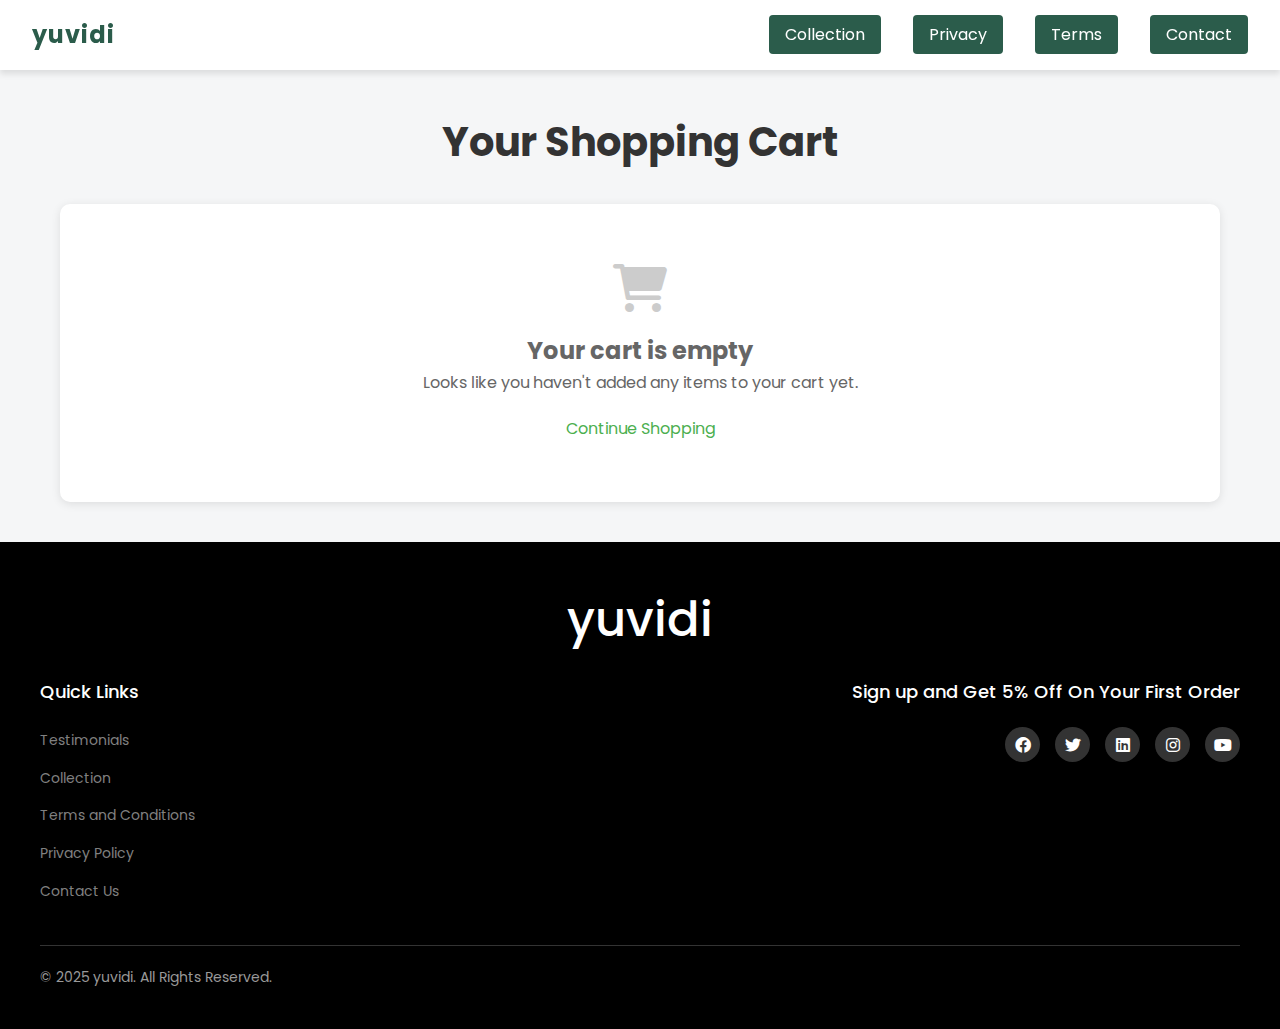
<file: cart.html>
<!DOCTYPE html>
<html lang="en">

<head>
    <meta charset="UTF-8">
    <meta name="viewport" content="width=device-width, initial-scale=1.0">
    <title>Shopping Cart - yuvidi</title>
    <link rel="preconnect" href="https://fonts.googleapis.com">
    <link rel="preconnect" href="https://fonts.gstatic.com" crossorigin>
    <link href="https://fonts.googleapis.com/css2?family=Poppins:wght@300;400;500;600;700&display=swap"
        rel="stylesheet">
    <link rel="stylesheet" href="https://cdnjs.cloudflare.com/ajax/libs/font-awesome/6.0.0/css/all.min.css">
    <link rel="stylesheet" href="styles.css">
    <style>
        .cart-section {
            padding: 40px 20px;
            max-width: 1200px;
            margin: 0 auto;
        }

        .cart-title {
            margin-bottom: 30px;
            text-align: center;
            font-size: 2.5em;
            color: #333;
        }

        .cart-items {
            background: white;
            border-radius: 10px;
            padding: 20px;
            box-shadow: 0 2px 10px rgba(0, 0, 0, 0.1);
        }

        .cart-item {
            display: flex;
            align-items: center;
            padding: 10px;
            /* Reduced padding */
            border-bottom: 1px solid #eee;
            flex-wrap: wrap;
            /* Allow wrapping on smaller screens */
        }

        .cart-item img {
            width: 100px;
            height: 100px;
            object-fit: cover;
            border-radius: 8px;
        }

        .item-details {
            flex: 1;
            padding: 0 20px;
        }

        .item-name {
            font-size: 1.2em;
            color: #333;
            margin-bottom: 5px;
        }

        .item-price {
            color: #4CAF50;
            font-weight: 600;
            font-size: 1.1em;
        }

        .quantity-controls {
            display: flex;
            align-items: center;
            gap: 5px;
            /* Reduced gap */
        }

        .quantity-btn {
            background: #f5f5f5;
            border: none;
            width: 25px;
            /* Reduced width */
            height: 25px;
            /* Reduced height */
            border-radius: 5px;
            cursor: pointer;
            font-size: 0.9em;
            /* Reduced font size */
        }

        .quantity-btn:hover {
            background: #e0e0e0;
        }

        .quantity {
            font-size: 1em;
            /* Adjusted font size */
            min-width: 30px;
            /* Reduced min-width */
            text-align: center;
        }

        .remove-item {
            color: #ff4444;
            cursor: pointer;
            padding: 5px 10px;
            border: none;
            background: none;
            font-size: 1.1em;
        }

        .cart-summary {
            margin-top: 30px;
            background: white;
            border-radius: 10px;
            padding: 20px;
            box-shadow: 0 2px 10px rgba(0, 0, 0, 0.1);
        }

        .summary-row {
            display: flex;
            justify-content: space-between;
            padding: 10px 0;
            border-bottom: 1px solid #eee;
        }

        .summary-row.total {
            border-top: 2px solid #333;
            border-bottom: none;
            font-weight: 600;
            font-size: 1.2em;
            margin-top: 10px;
            padding-top: 20px;
        }

        .checkout-button {
            display: block;
            width: 100%;
            max-width: 300px;
            padding: 15px;
            background-color: #2B5C4B;
            color: white;
            border: none;
            border-radius: 5px;
            font-size: 18px;
            cursor: pointer;
            margin: 30px auto;
            transition: background-color 0.3s;
        }

        .checkout-button:hover {
            background-color: white;
            color: black;
        }

        .empty-cart {
            text-align: center;
            padding: 40px;
            color: #666;
        }

        .empty-cart i {
            font-size: 3em;
            color: #ccc;
            margin-bottom: 20px;
        }

        .continue-shopping {
            color: #4CAF50;
            text-decoration: none;
            display: inline-block;
            margin-top: 20px;
        }

        @media (max-width: 480px) {
            .cart-item {
                padding: 5px;
                /* Further reduced padding */
            }

            .quantity-controls {
                gap: 3px;
                /* Further reduced gap */
            }

            .quantity-btn {
                width: 20px;
                /* Further reduced width */
                height: 20px;
                /* Further reduced height */
                font-size: 0.8em;
                /* Further reduced font size */
            }

            .quantity {
                font-size: 0.9em;
                /* Further reduced font size */
                min-width: 25px;
                /* Further reduced min-width */
            }
        }
    </style>
</head>

<body>
    <header class="header">
        <nav class="navbar">
            <div class="logo">
                <a href="index.html">yuvidi</a>
            </div>
            <!-- Hamburger Menu Icon -->
            <div class="hamburger" onclick="toggleMenu()">
                ☰
            </div>
            <!-- Navigation Links -->
            <ul id="nav-links">
                <li><a href="/index.html#products">Collection</a></li>
                <li><a href="privacy.html">Privacy</a></li>
                <li><a href="terms.html">Terms</a></li>
                <li><a href="contact.html">Contact</a></li>
            </ul>
        </nav>
    </header>

    <main>
        <section class="cart-section">
            <h1 class="cart-title">Your Shopping Cart</h1>
            <div class="cart-items" id="cartItems">
                <!-- Cart items will be dynamically inserted here -->
            </div>

            <div class="cart-summary">
                <div class="summary-row">
                    <span>Subtotal</span>
                    <span id="subtotal">$0.00</span>
                </div>
                <div class="summary-row">
                    <span>Shipping</span>
                    <span>Free</span>
                </div>
                <div class="summary-row total">
                    <span>Total</span>
                    <span id="total">$0.00</span>
                </div>
            </div>

            <button class="checkout-button" onclick="proceedToCheckout()">Proceed to Checkout</button>
        </section>
    </main>

    <footer class="footer">
        <div class="footer-content">
            <div class="footer-section">
                <h3 style="font-size: 3rem; text-align: center;">yuvidi</h3>
            </div>
            <div class="footer-grid">
                <!-- Company Info -->


                <!-- Quick Links -->
                <div class="footer-section">
                    <h3>Quick Links</h3>
                    <ul>
                        <li><a href="index.html#testimonials">Testimonials</a></li>
                        <li><a href="index.html#products">Collection</a></li>
                        <li><a href="terms.html">Terms and Conditions</a></li>
                        <li><a href="privacy.html">Privacy Policy</a></li>
                        <li><a href="contact.html">Contact Us</a></li>
                    </ul>
                </div>


                <!-- Newsletter -->
                <div class="footer-section">
                    <h3 style="text-align: right;">Sign up and Get 5% Off On Your First Order</h3>
                    <div class="social-links" style="justify-content: right;">
                        <a href="#" aria-label="Facebook"><i class="fab fa-facebook"></i></a>
                        <a href="#" aria-label="Twitter"><i class="fab fa-twitter"></i></a>
                        <a href="#" aria-label="LinkedIn"><i class="fab fa-linkedin"></i></a>
                        <a href="#" aria-label="Instagram"><i class="fab fa-instagram"></i></a>
                        <a href="#" aria-label="YouTube"><i class="fab fa-youtube"></i></a>
                    </div>
                </div>
            </div>

            <!-- Bottom Footer -->
            <div class="footer-bottom">
                <div class="footer-bottom-content">
                    <p>&copy; 2025 yuvidi. All Rights Reserved.</p>
                </div>
            </div>
        </div>
    </footer>

    <script>
        // Function to fetch product details from products.json
        async function fetchProductDetails(productId) {
            try {
                const response = await fetch('products.json');
                const data = await response.json();
                return data.products[productId];
            } catch (error) {
                console.error('Error fetching product details:', error);
                return null;
            }
        }

        // Function to display the selected product in the cart
        async function displayCartItem() {
            const urlParams = new URLSearchParams(window.location.search);
            const productId = urlParams.get('id');
            const quantity = urlParams.get('quantity') || 1; // Default quantity is 1

            if (!productId) {
                document.getElementById('cartItems').innerHTML = `
                    <div class="empty-cart">
                        <i class="fas fa-shopping-cart"></i>
                        <h2>Your cart is empty</h2>
                        <p>Looks like you haven't added any items to your cart yet.</p>
                        <a href="/index.html#products" class="continue-shopping">Continue Shopping</a>
                    </div>
                `;
                document.querySelector('.cart-summary').style.display = 'none';
                document.querySelector('.checkout-button').style.display = 'none';
                return;
            }

            const product = await fetchProductDetails(productId);
            if (!product) {
                alert('Product not found!');
                return;
            }

            const cartItems = document.getElementById('cartItems');
            cartItems.innerHTML = `
                <div class="cart-item">
                    <img src="${product.mainImage}" alt="${product.name}">
                    <div class="item-details">
                        <h3 class="item-name">${product.name}</h3>
                        <p class="item-price">$${product.currentPrice}</p>
                    </div>
                    <div class="quantity-controls">
                        <button class="quantity-btn" onclick="updateQuantity(this, -1)">-</button>
                        <span class="quantity">${quantity}</span>
                        <button class="quantity-btn" onclick="updateQuantity(this, 1)">+</button>
                    </div>
                    <button class="remove-item" onclick="removeItem(this)">
                        <i class="fas fa-trash"></i>
                    </button>
                </div>
            `;

            updateTotal(product.currentPrice * quantity);
        }

        // Function to update the total price
        function updateTotal(price) {
            const subtotal = parseFloat(price);
            const total = subtotal; // Add shipping or taxes if needed
            document.getElementById('subtotal').textContent = `$${subtotal.toFixed(2)}`;
            document.getElementById('total').textContent = `$${total.toFixed(2)}`;
        }

        // Function to update quantity
        function updateQuantity(button, change) {
            const quantitySpan = button.parentElement.querySelector('.quantity');
            let quantity = parseInt(quantitySpan.textContent) + change;
            if (quantity < 1) quantity = 1;
            quantitySpan.textContent = quantity;

            const price = parseFloat(button.closest('.cart-item').querySelector('.item-price').textContent.replace('$', ''));
            updateTotal(quantity * price);

            // Update URL with new quantity
            const urlParams = new URLSearchParams(window.location.search);
            urlParams.set('quantity', quantity);
            window.history.replaceState({}, '', `?${urlParams.toString()}`);
        }

        // Function to remove an item
        function removeItem(button) {
            button.closest('.cart-item').remove();
            updateTotal(0);
            checkEmptyCart();
        }

        // Function to check if the cart is empty
        function checkEmptyCart() {
            const cartItems = document.querySelectorAll('.cart-item');
            if (cartItems.length === 0) {
                document.getElementById('cartItems').innerHTML = `
                    <div class="empty-cart">
                        <i class="fas fa-shopping-cart"></i>
                        <h2>Your cart is empty</h2>
                        <p>Looks like you haven't added any items to your cart yet.</p>
                        <a href="index.html" class="continue-shopping">Continue Shopping</a>
                    </div>
                `;
                document.querySelector('.cart-summary').style.display = 'none';
                document.querySelector('.checkout-button').style.display = 'none';
            }
        }

        // Function to proceed to checkout
        function proceedToCheckout() {
            window.location.href = "thankyou.html";
        }

        // Display the cart item when the page loads
        window.addEventListener('DOMContentLoaded', displayCartItem);

        function toggleMenu() {
            const navLinks = document.getElementById('nav-links');
            navLinks.classList.toggle('active');
        }
    </script>
</body>

</html>
</file>
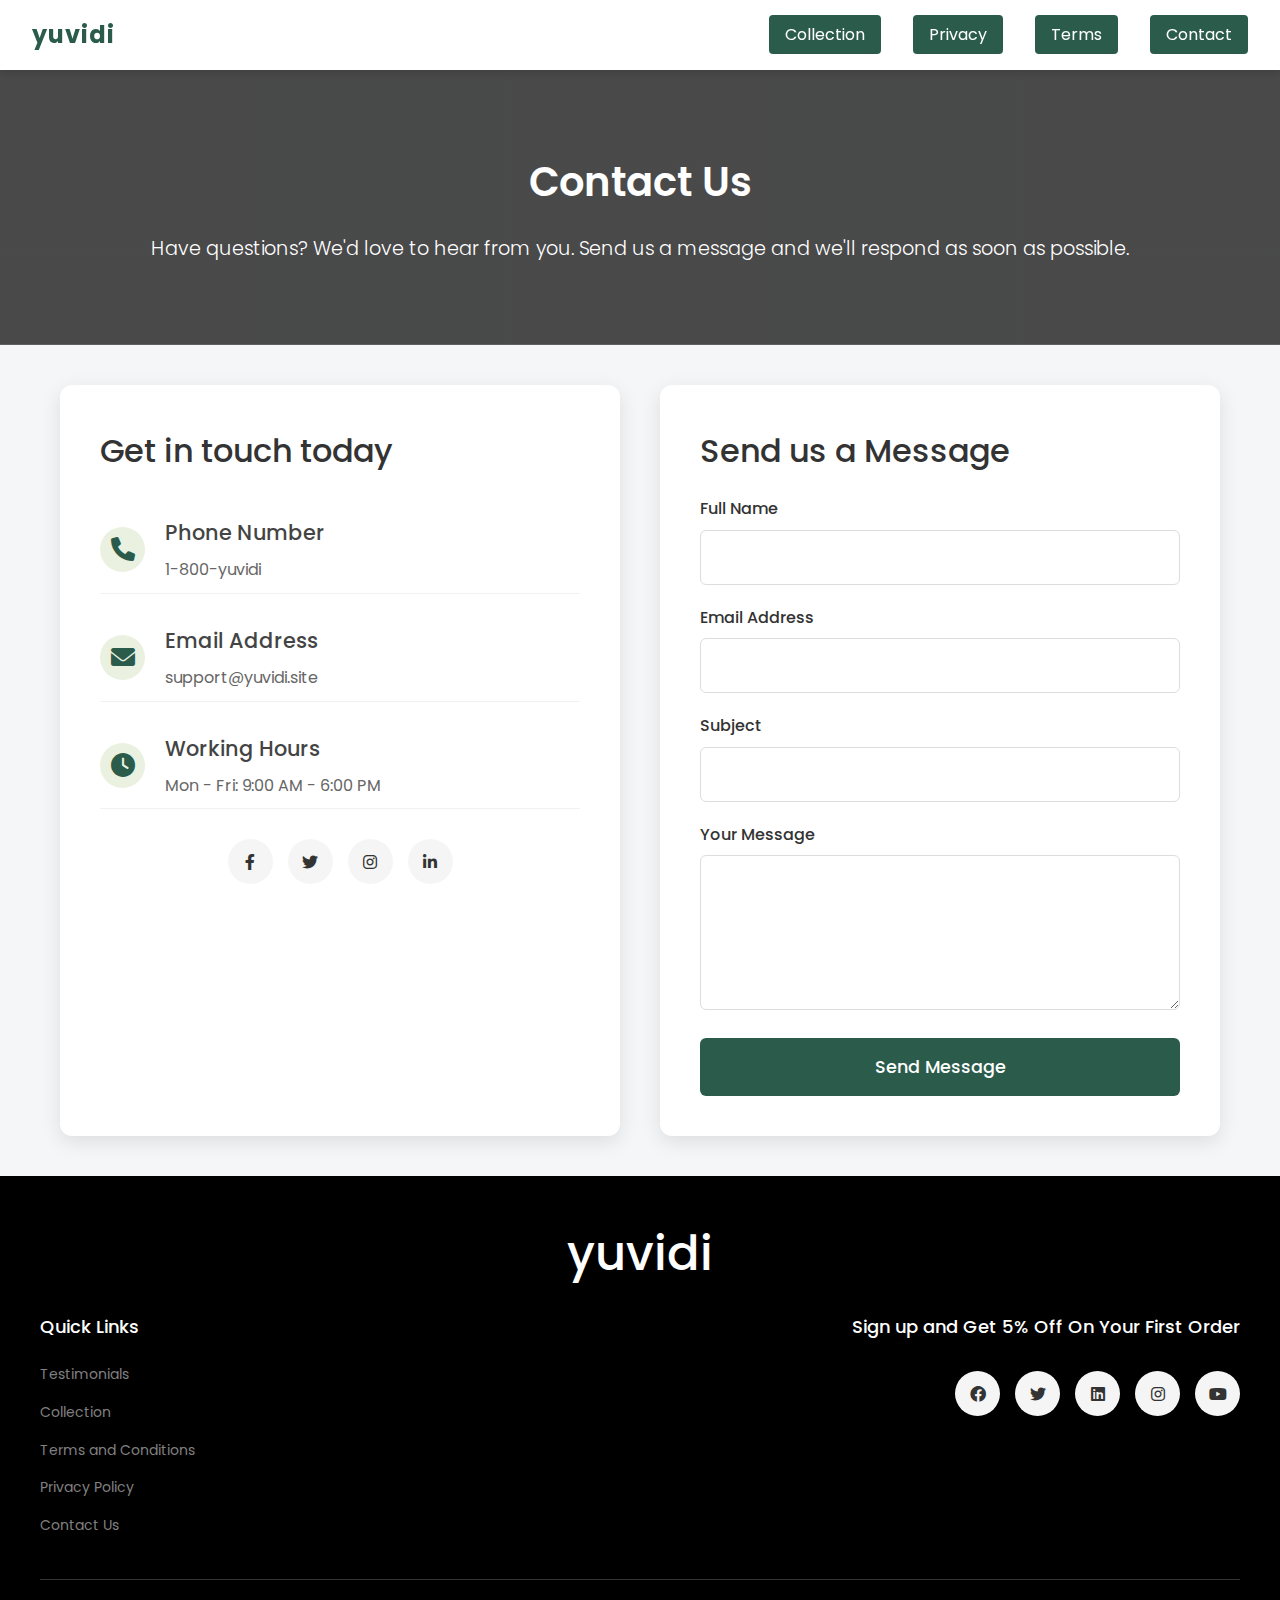
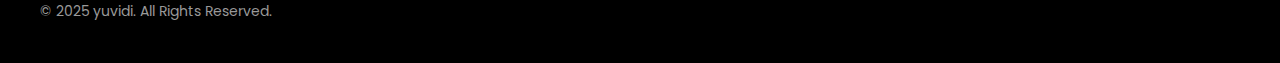
<file: contact.html>
<!DOCTYPE html>
<html lang="en">

<head>
    <meta charset="UTF-8">
    <meta name="viewport" content="width=device-width, initial-scale=1.0">
    <title>Contact Us - yuvidi</title>
    <link rel="preconnect" href="https://fonts.googleapis.com">
    <link rel="preconnect" href="https://fonts.gstatic.com" crossorigin>
    <link href="https://fonts.googleapis.com/css2?family=Poppins:wght@300;400;500;600;700&display=swap"
        rel="stylesheet">
    <link rel="stylesheet" href="https://cdnjs.cloudflare.com/ajax/libs/font-awesome/6.0.0/css/all.min.css">
    <link rel="stylesheet" href="styles.css">
    <style>
        .contact-hero {
            background: linear-gradient(rgba(0, 0, 0, 0.7), rgba(0, 0, 0, 0.7)), url('https://images.unsplash.com/photo-1423666639041-f56000c27a9a?ixlib=rb-1.2.1&auto=format&fit=crop&w=1350&q=80');
            background-size: cover;
            background-position: center;
            color: white;
            text-align: center;
            padding: 80px 20px;
        }

        .contact-hero h1 {
            font-size: 2.5em;
            margin-bottom: 20px;
            font-weight: 600;
        }

        .contact-hero p {
            font-size: 1.2em;
            font-weight: 300;
        }

        /* Contact Section */
        .contact-section {
            max-width: 1200px;
            margin: 40px auto;
            padding: 0 20px;
            display: grid;
            grid-template-columns: 1fr 1fr;
            gap: 40px;
        }

        /* Contact Info Box */
        .contact-info-box {
            background: #ffffff;
            padding: 40px;
            border-radius: 12px;
            box-shadow: 0 6px 20px rgba(0, 0, 0, 0.1);
        }

        .contact-info-box h2 {
            font-size: 2em;
            margin-bottom: 30px;
            font-weight: 500;
            color: #333;
        }

        /* Contact Info Item */
        .contact-info-item {
            display: flex;
            align-items: center;
            margin-bottom: 20px;
            padding: 10px 0;
            border-bottom: 1px solid #f1f1f1;
        }

        .contact-info-item i {
            font-size: 24px;
            color: #2B5C4B;
            margin-right: 20px;
            width: 45px;
            height: 45px;
            background: #eaf1e0;
            border-radius: 50%;
            display: flex;
            align-items: center;
            justify-content: center;
        }

        .contact-info-item h3 {
            font-size: 1.3em;
            font-weight: 500;
            margin-bottom: 8px;
            color: #444;
        }

        .contact-info-item p {
            color: #666;
            font-size: 1em;
        }

        /* Contact Form */
        .contact-form {
            background: #ffffff;
            padding: 40px;
            border-radius: 12px;
            box-shadow: 0 6px 20px rgba(0, 0, 0, 0.1);
        }

        .contact-form h2 {
            font-size: 2em;
            font-weight: 500;
            margin-bottom: 20px;
            color: #333;
        }

        .form-group {
            margin-bottom: 20px;
        }

        .form-group label {
            display: block;
            margin-bottom: 8px;
            color: #333;
            font-weight: 500;
        }

        .form-group input,
        .form-group textarea {
            width: 100%;
            padding: 14px;
            border: 1px solid #ddd;
            border-radius: 6px;
            font-size: 1em;
            font-family: 'Poppins', sans-serif;
        }

        .form-group input:focus,
        .form-group textarea:focus {
            border-color: #2B5C4B;
            outline: none;
        }

        .form-group textarea {
            resize: vertical;
            min-height: 120px;
        }

        /* Submit Button */
        .submit-btn {
            background-color: #2B5C4B;
            color: white;
            padding: 16px 30px;
            border: none;
            border-radius: 6px;
            cursor: pointer;
            font-size: 1.1em;
            font-weight: 500;
            transition: background-color 0.3s;
            width: 100%;
        }

        .submit-btn:hover {
            background-color: white;
            color: black;
        }

        /* Success Message */
        .success-message {
            display: none;
            background: #2B5C4B;
            color: white;
            padding: 16px;
            border-radius: 6px;
            margin-top: 20px;
            text-align: center;
            font-size: 1.1em;
        }

        /* Social Links */
        .social-links {
            margin-top: 30px;
            display: flex;
            gap: 15px;
            justify-content: center;
        }

        .social-links a {
            width: 45px;
            height: 45px;
            background: #f5f5f5;
            border-radius: 50%;
            display: flex;
            align-items: center;
            justify-content: center;
            color: #333;
            transition: all 0.3s;
        }

        .social-links a:hover {
            background: #4CAF50;
            color: white;
        }


        .success-message {
            display: none;
            background: #4CAF50;
            color: white;
            padding: 15px;
            border-radius: 5px;
            margin-top: 20px;
            text-align: center;
        }

        @media (max-width: 768px) {
            .contact-section {
                grid-template-columns: 1fr;
            }

            .footer-content {
                padding: 0 15px;
            }

            .social-links a {
                width: 50px;
                height: 50px;
            }
        }
    </style>
</head>

<body>
    <header class="header">
        <nav class="navbar">
            <div class="logo">
                <a href="index.html">yuvidi</a>
            </div>
            <!-- Hamburger Menu Icon -->
            <div class="hamburger" onclick="toggleMenu()">
                ☰
            </div>
            <!-- Navigation Links -->
            <ul id="nav-links">
                <li><a href="/index.html#products">Collection</a></li>
                <li><a href="privacy.html">Privacy</a></li>
                <li><a href="terms.html">Terms</a></li>
                <li><a href="contact.html">Contact</a></li>
            </ul>
        </nav>
    </header>

    <main>
        <section class="contact-hero">
            <h1>Contact Us</h1>
            <p>Have questions? We'd love to hear from you. Send us a message and we'll respond as soon as possible.</p>
        </section>

        <section class="contact-section">
            <div class="contact-info-box">
                <h2>Get in touch today</h2>
                <!-- <div class="contact-info-item">
                    <i class="fas fa-map-marker-alt"></i>
                    <div>
                        <h3>Our Location</h3>
                        <p>123 Tech Street, Silicon Valley, CA 94025</p>
                    </div>
                </div> -->
                <div class="contact-info-item">
                    <i class="fas fa-phone"></i>
                    <div>
                        <h3>Phone Number</h3>
                        <p>1-800-yuvidi</p>
                    </div>
                </div>
                <div class="contact-info-item">
                    <i class="fas fa-envelope"></i>
                    <div>
                        <h3>Email Address</h3>
                        <p>support@yuvidi.site</p>
                    </div>
                </div>
                <div class="contact-info-item">
                    <i class="fas fa-clock"></i>
                    <div>
                        <h3>Working Hours</h3>
                        <p>Mon - Fri: 9:00 AM - 6:00 PM</p>
                    </div>
                </div>
                <div class="social-links">
                    <a href="#"><i class="fab fa-facebook-f"></i></a>
                    <a href="#"><i class="fab fa-twitter"></i></a>
                    <a href="#"><i class="fab fa-instagram"></i></a>
                    <a href="#"><i class="fab fa-linkedin-in"></i></a>
                </div>
            </div>

            <form id="contactForm" class="contact-form">
                <h2>Send us a Message</h2>
                <div class="form-group">
                    <label for="name">Full Name</label>
                    <input type="text" id="name" name="name" required>
                </div>

                <div class="form-group">
                    <label for="email">Email Address</label>
                    <input type="email" id="email" name="email" required>
                </div>

                <div class="form-group">
                    <label for="subject">Subject</label>
                    <input type="text" id="subject" name="subject" required>
                </div>

                <div class="form-group">
                    <label for="message">Your Message</label>
                    <textarea id="message" name="message" rows="5" required></textarea>
                </div>

                <button type="submit" class="submit-btn">Send Message</button>
                <div class="success-message" id="successMessage">
                    Thank you for your message! We'll get back to you soon.
                </div>
            </form>
        </section>
    </main>

    <footer class="footer">
        <div class="footer-content">
            <div class="footer-section">
                <h3 style="font-size: 3rem; text-align: center;">yuvidi</h3>
            </div>
            <div class="footer-grid">
                <!-- Company Info -->


                <!-- Quick Links -->
                <div class="footer-section">
                    <h3>Quick Links</h3>
                    <ul>
                        <li><a href="index.html#testimonials">Testimonials</a></li>
                        <li><a href="index.html#products">Collection</a></li>
                        <li><a href="terms.html">Terms and Conditions</a></li>
                        <li><a href="privacy.html">Privacy Policy</a></li>
                        <li><a href="contact.html">Contact Us</a></li>
                    </ul>
                </div>


                <!-- Newsletter -->
                <div class="footer-section">
                    <h3 style="text-align: right;">Sign up and Get 5% Off On Your First Order</h3>
                    <div class="social-links" style="justify-content: right;">
                        <a href="#" aria-label="Facebook"><i class="fab fa-facebook"></i></a>
                        <a href="#" aria-label="Twitter"><i class="fab fa-twitter"></i></a>
                        <a href="#" aria-label="LinkedIn"><i class="fab fa-linkedin"></i></a>
                        <a href="#" aria-label="Instagram"><i class="fab fa-instagram"></i></a>
                        <a href="#" aria-label="YouTube"><i class="fab fa-youtube"></i></a>
                    </div>
                </div>
            </div>

            <!-- Bottom Footer -->
            <div class="footer-bottom">
                <div class="footer-bottom-content">
                    <p>&copy; 2025 yuvidi. All Rights Reserved.</p>
                </div>
            </div>
        </div>
    </footer>

    <script>
        document.getElementById('contactForm').addEventListener('submit', function (e) {
            e.preventDefault();
            // Here you would typically send the form data to your server

            // Show success message
            document.getElementById('successMessage').style.display = 'block';

            // Clear form
            this.reset();

            // Hide success message after 5 seconds
            setTimeout(() => {
                document.getElementById('successMessage').style.display = 'none';
            }, 5000);
        });
        function toggleMenu() {
            const navLinks = document.getElementById('nav-links');
            navLinks.classList.toggle('active');
        }
    </script>
</body>

</html>
</file>
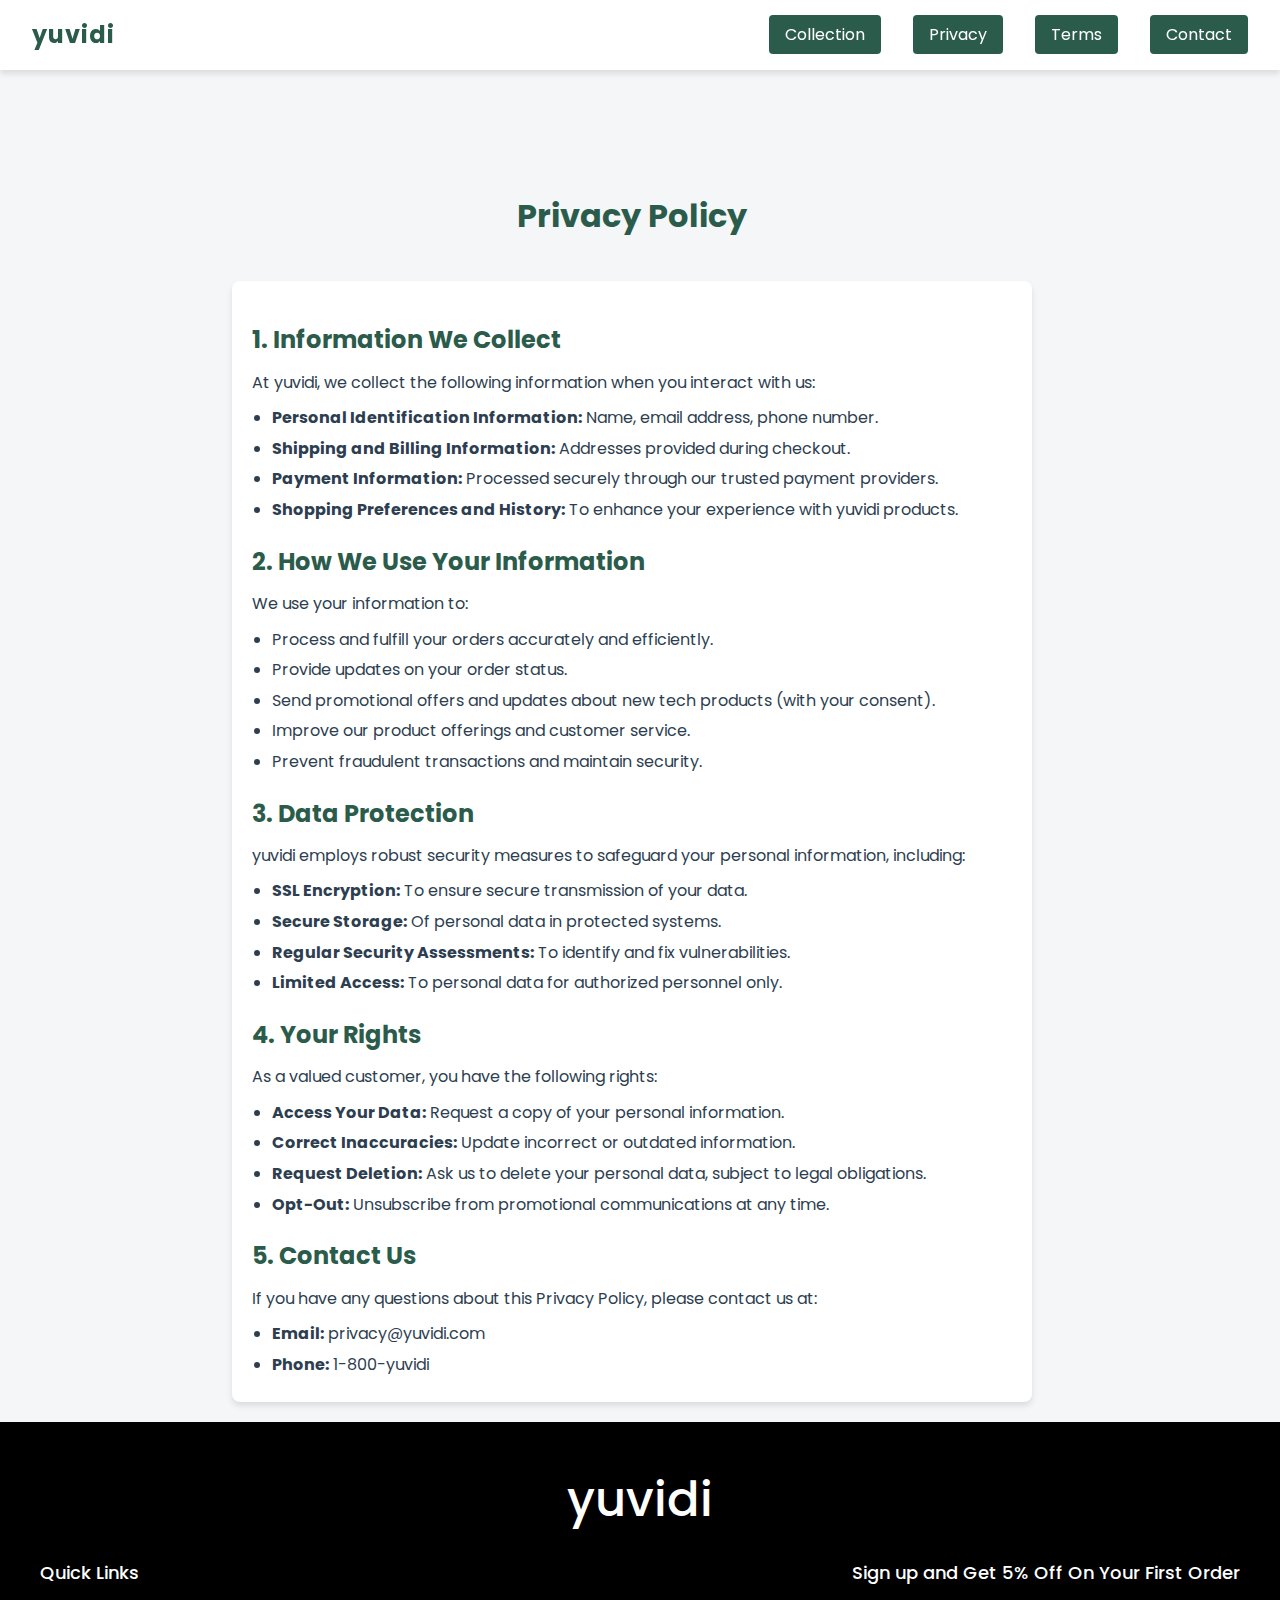
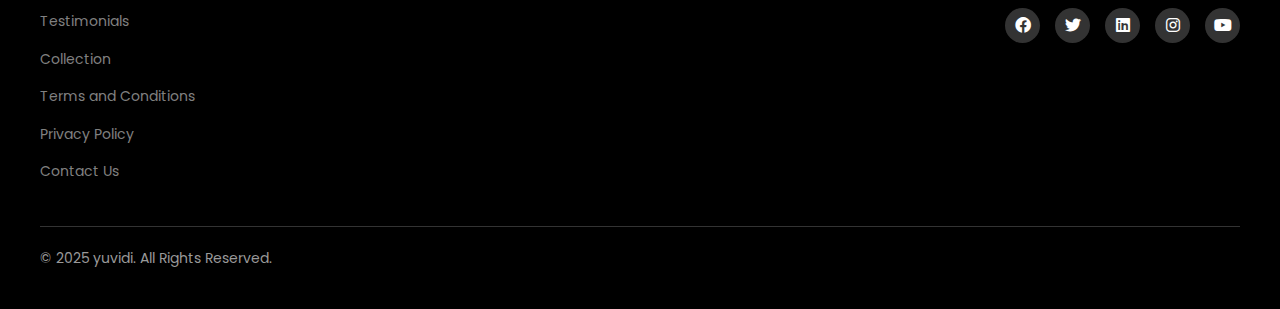
<file: privacy.html>
<!DOCTYPE html>
<html lang="en">
<head>
    <meta charset="UTF-8">
    <meta name="viewport" content="width=device-width, initial-scale=1.0">
    <title>yuvidi - Privacy Policy</title>
    <link rel="preconnect" href="https://fonts.googleapis.com">
    <link rel="preconnect" href="https://fonts.gstatic.com" crossorigin>
    <link href="https://fonts.googleapis.com/css2?family=Poppins:wght@300;400;500;600;700&display=swap" rel="stylesheet">
    <link rel="stylesheet" href="https://cdnjs.cloudflare.com/ajax/libs/font-awesome/6.0.0/css/all.min.css">
    <link rel="stylesheet" href="styles.css">
</head>
<body>
    <header class="header">
        <nav class="navbar">
            <div class="logo">
                <a href="index.html">yuvidi</a>
            </div>
            <!-- Hamburger Menu Icon -->
            <div class="hamburger" onclick="toggleMenu()">
                ☰
            </div>
            <!-- Navigation Links -->
            <ul id="nav-links">
                <li><a href="/index.html#products">Collection</a></li>
                <li><a href="privacy.html">Privacy</a></li>
                <li><a href="terms.html">Terms</a></li>
                <li><a href="contact.html">Contact</a></li>
            </ul>
        </nav>
    </header>

    <main class="legal-content">
        <header class="terms-header">
            <h1 class="terms-header__title">Privacy Policy</h1>
        </header>
        <div class="terms-container">
            <h2 class="terms-section__title">1. Information We Collect</h2>
            <p class="terms-section__paragraph">
                At yuvidi, we collect the following information when you interact with us:
            </p>
            <ul class="terms-section__list">
                <li class="terms-section__list-item">
                    <strong>Personal Identification Information:</strong> Name, email address, phone number.
                </li>
                <li class="terms-section__list-item">
                    <strong>Shipping and Billing Information:</strong> Addresses provided during checkout.
                </li>
                <li class="terms-section__list-item">
                    <strong>Payment Information:</strong> Processed securely through our trusted payment providers.
                </li>
                <li class="terms-section__list-item">
                    <strong>Shopping Preferences and History:</strong> To enhance your experience with yuvidi products.
                </li>
            </ul>

            <h2 class="terms-section__title">2. How We Use Your Information</h2>
            <p class="terms-section__paragraph">
                We use your information to:
            </p>
            <ul class="terms-section__list">
                <li class="terms-section__list-item">
                    Process and fulfill your orders accurately and efficiently.
                </li>
                <li class="terms-section__list-item">
                    Provide updates on your order status.
                </li>
                <li class="terms-section__list-item">
                    Send promotional offers and updates about new tech products (with your consent).
                </li>
                <li class="terms-section__list-item">
                    Improve our product offerings and customer service.
                </li>
                <li class="terms-section__list-item">
                    Prevent fraudulent transactions and maintain security.
                </li>
            </ul>

            <h2 class="terms-section__title">3. Data Protection</h2>
            <p class="terms-section__paragraph">
                yuvidi employs robust security measures to safeguard your personal information, including:
            </p>
            <ul class="terms-section__list">
                <li class="terms-section__list-item">
                    <strong>SSL Encryption:</strong> To ensure secure transmission of your data.
                </li>
                <li class="terms-section__list-item">
                    <strong>Secure Storage:</strong> Of personal data in protected systems.
                </li>
                <li class="terms-section__list-item">
                    <strong>Regular Security Assessments:</strong> To identify and fix vulnerabilities.
                </li>
                <li class="terms-section__list-item">
                    <strong>Limited Access:</strong> To personal data for authorized personnel only.
                </li>
            </ul>

            <h2 class="terms-section__title">4. Your Rights</h2>
            <p class="terms-section__paragraph">
                As a valued customer, you have the following rights:
            </p>
            <ul class="terms-section__list">
                <li class="terms-section__list-item">
                    <strong>Access Your Data:</strong> Request a copy of your personal information.
                </li>
                <li class="terms-section__list-item">
                    <strong>Correct Inaccuracies:</strong> Update incorrect or outdated information.
                </li>
                <li class="terms-section__list-item">
                    <strong>Request Deletion:</strong> Ask us to delete your personal data, subject to legal obligations.
                </li>
                <li class="terms-section__list-item">
                    <strong>Opt-Out:</strong> Unsubscribe from promotional communications at any time.
                </li>
            </ul>

            <h2 class="terms-section__title">5. Contact Us</h2>
            <p class="terms-section__paragraph">
                If you have any questions about this Privacy Policy, please contact us at:
            </p>
            <ul class="terms-section__list">
                <li class="terms-section__list-item">
                    <strong>Email:</strong> privacy@yuvidi.com
                </li>
                <li class="terms-section__list-item">
                    <strong>Phone:</strong> 1-800-yuvidi
                </li>
            </ul>
        </div>
    </main>

    <footer class="footer">
        <div class="footer-content">
            <div class="footer-section">
                <h3 style="font-size: 3rem; text-align: center;">yuvidi</h3>
            </div>
            <div class="footer-grid">
                <!-- Company Info -->


                <!-- Quick Links -->
                <div class="footer-section">
                    <h3>Quick Links</h3>
                    <ul>
                        <li><a href="index.html#testimonials">Testimonials</a></li>
                        <li><a href="index.html#products">Collection</a></li>
                        <li><a href="terms.html">Terms and Conditions</a></li>
                        <li><a href="privacy.html">Privacy Policy</a></li>
                        <li><a href="contact.html">Contact Us</a></li>
                    </ul>
                </div>


                <!-- Newsletter -->
                <div class="footer-section">
                    <h3 style="text-align: right;">Sign up and Get 5% Off On Your First Order</h3>
                    <div class="social-links" style="justify-content: right;">
                        <a href="#" aria-label="Facebook"><i class="fab fa-facebook"></i></a>
                        <a href="#" aria-label="Twitter"><i class="fab fa-twitter"></i></a>
                        <a href="#" aria-label="LinkedIn"><i class="fab fa-linkedin"></i></a>
                        <a href="#" aria-label="Instagram"><i class="fab fa-instagram"></i></a>
                        <a href="#" aria-label="YouTube"><i class="fab fa-youtube"></i></a>
                    </div>
                </div>
            </div>

            <!-- Bottom Footer -->
            <div class="footer-bottom">
                <div class="footer-bottom-content">
                    <p>&copy; 2025 yuvidi. All Rights Reserved.</p>
                </div>
            </div>
        </div>
    </footer>
    <script>
        function toggleMenu() {
            const navLinks = document.getElementById('nav-links');
            navLinks.classList.toggle('active');
        }
    </script>
</body>
</html>
</file>
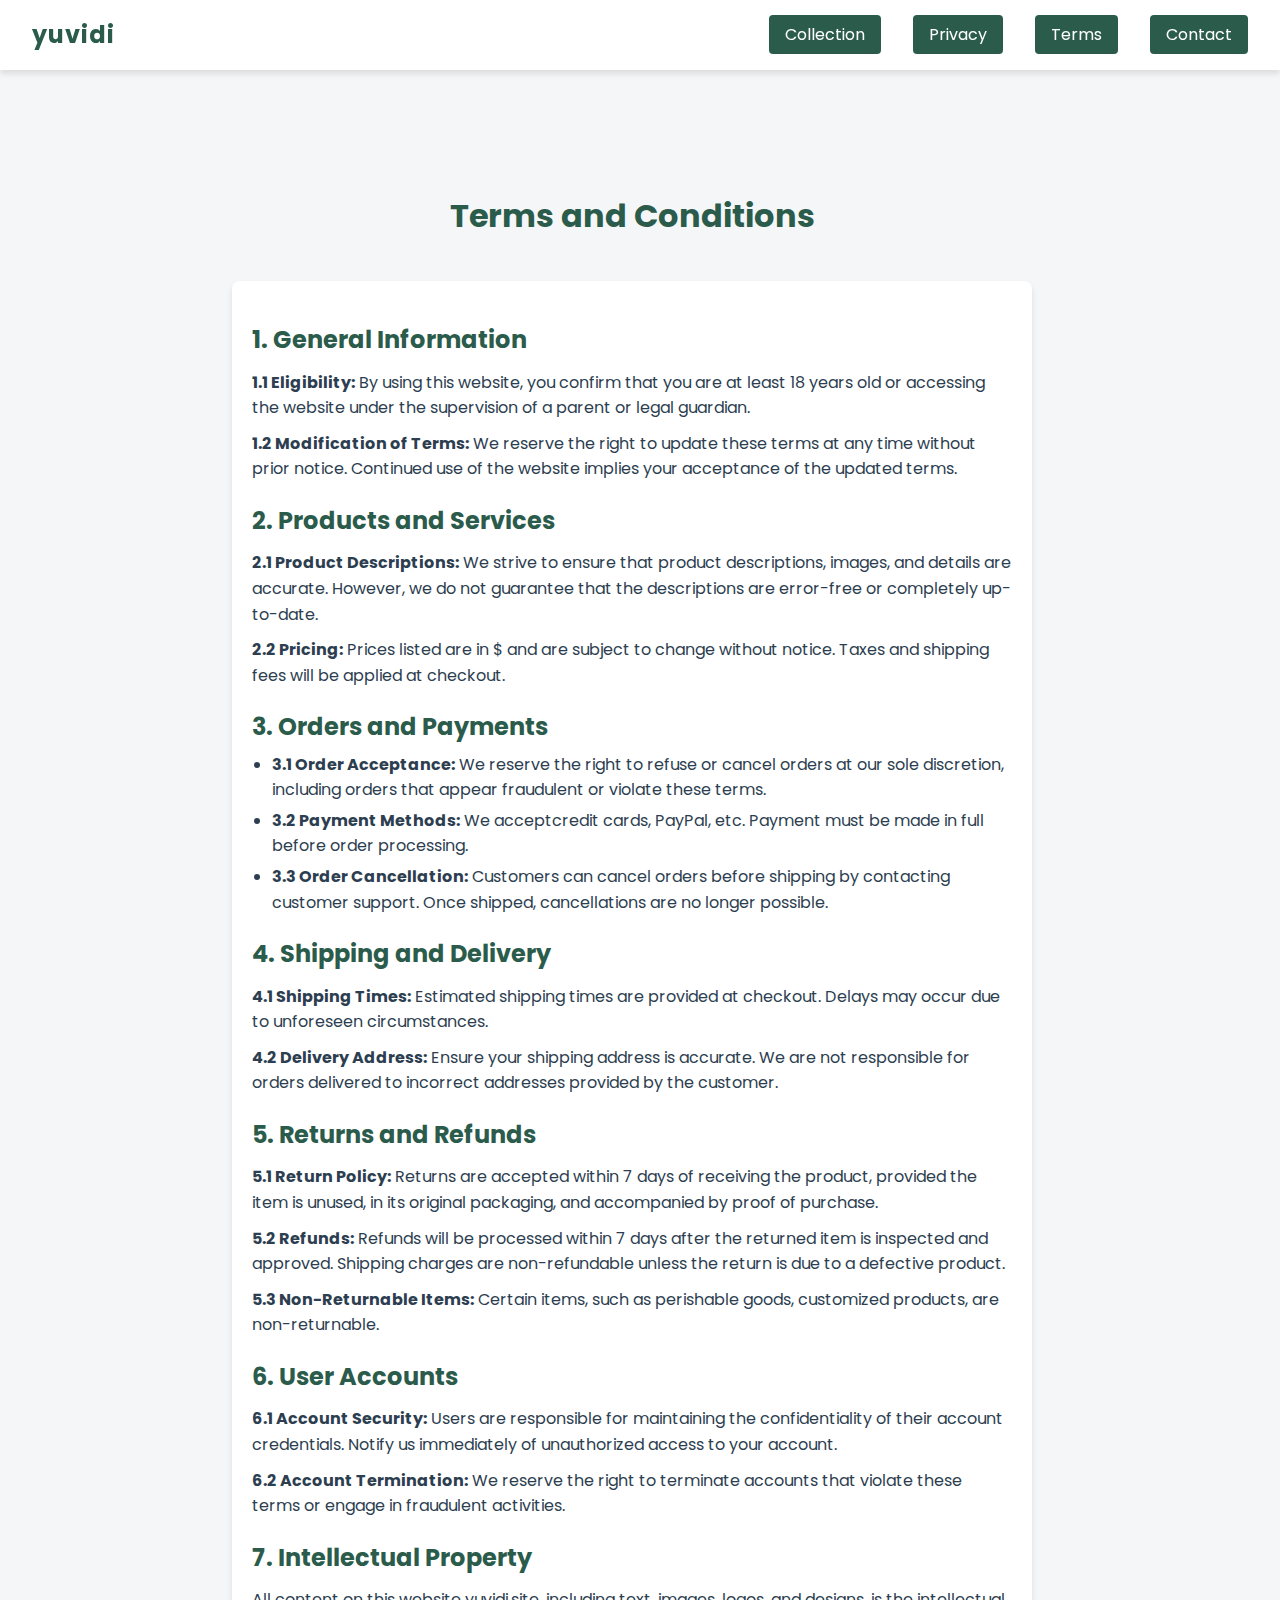
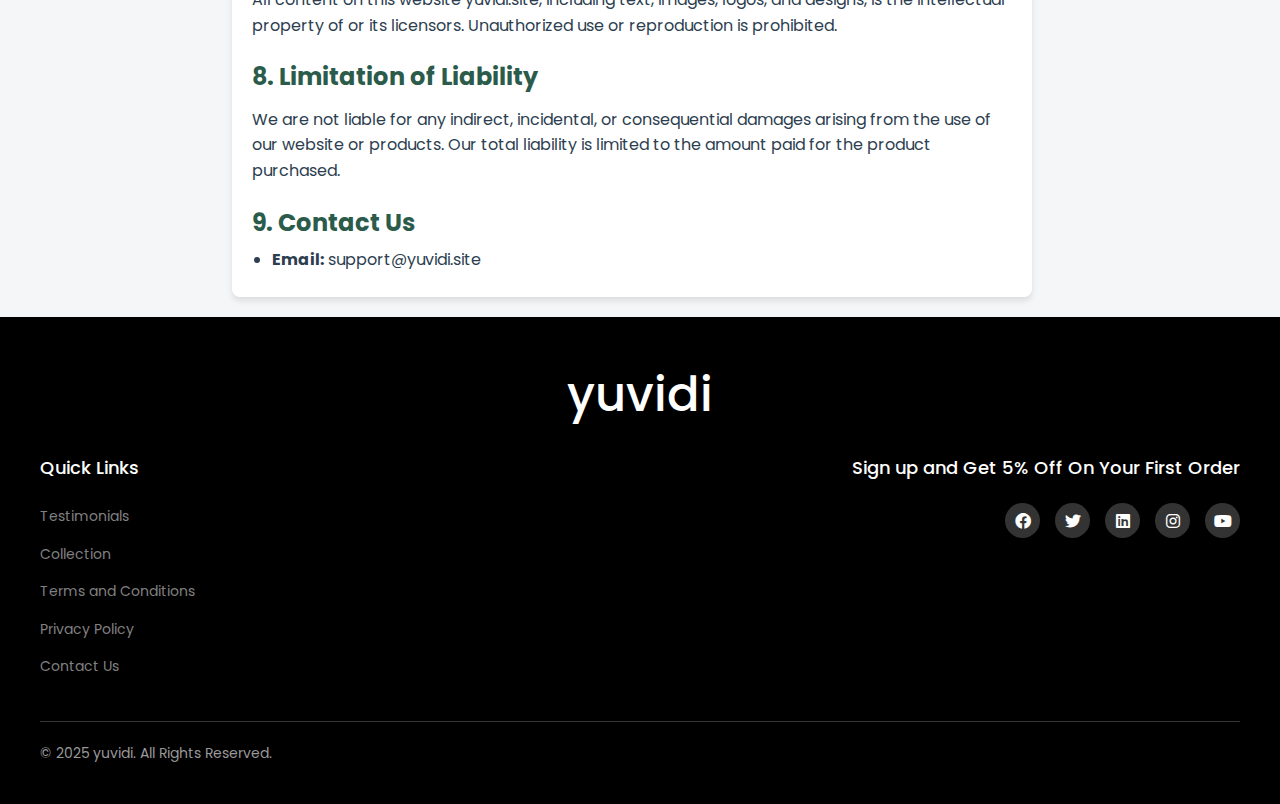
<file: terms.html>
<!DOCTYPE html>
<html lang="en">
<head>
    <meta charset="UTF-8">
    <meta name="viewport" content="width=device-width, initial-scale=1.0">
    <title>yuvidi - Phone Accessories</title>
    <link rel="preconnect" href="https://fonts.googleapis.com">
    <link rel="preconnect" href="https://fonts.gstatic.com" crossorigin>
    <link href="https://fonts.googleapis.com/css2?family=Poppins:wght@300;400;500;600;700&display=swap" rel="stylesheet">
    <link rel="stylesheet" href="https://cdnjs.cloudflare.com/ajax/libs/font-awesome/6.0.0/css/all.min.css">
    <link rel="stylesheet" href="styles.css">
</head>
<body>
    <header class="header">
        <nav class="navbar">
            <div class="logo">
                <a href="index.html">yuvidi</a>
            </div>
            <!-- Hamburger Menu Icon -->
            <div class="hamburger" onclick="toggleMenu()">
                ☰
            </div>
            <!-- Navigation Links -->
            <ul id="nav-links">
                <li><a href="/index.html#products">Collection</a></li>
                <li><a href="privacy.html">Privacy</a></li>
                <li><a href="terms.html">Terms</a></li>
                <li><a href="contact.html">Contact</a></li>
            </ul>
        </nav>
    </header>

    <main class="legal-content">
        <header class="terms-header">
            <h1 class="terms-header__title">Terms and Conditions</h1>
        </header>
        <div class="terms-container">
            <h2 class="terms-section__title">1. General Information</h2>
            <p class="terms-section__paragraph">
                <strong>1.1 Eligibility:</strong> By using this website, you confirm that you are at least 18 years old or accessing the website under the supervision of a parent or legal guardian.
            </p>
            <p class="terms-section__paragraph">
                <strong>1.2 Modification of Terms:</strong> We reserve the right to update these terms at any time without prior notice. Continued use of the website implies your acceptance of the updated terms.
            </p>
            
            <h2 class="terms-section__title">2. Products and Services</h2>
            <p class="terms-section__paragraph">
                <strong>2.1 Product Descriptions:</strong> We strive to ensure that product descriptions, images, and details are accurate. However, we do not guarantee that the descriptions are error-free or completely up-to-date.
            </p>
            <p class="terms-section__paragraph">
                <strong>2.2 Pricing:</strong> Prices listed are in $ and are subject to change without notice. Taxes and shipping fees will be applied at checkout.
            </p>
            
            <h2 class="terms-section__title">3. Orders and Payments</h2>
            <ul class="terms-section__list">
                <li class="terms-section__list-item">
                    <strong>3.1 Order Acceptance:</strong> We reserve the right to refuse or cancel orders at our sole discretion, including orders that appear fraudulent or violate these terms.
                </li>
                <li class="terms-section__list-item">
                    <strong>3.2 Payment Methods:</strong> We acceptcredit cards, PayPal, etc. Payment must be made in full before order processing.
                </li>
                <li class="terms-section__list-item">
                    <strong>3.3 Order Cancellation:</strong> Customers can cancel orders before shipping by contacting customer support. Once shipped, cancellations are no longer possible.
                </li>
            </ul>
            
            <h2 class="terms-section__title">4. Shipping and Delivery</h2>
            <p class="terms-section__paragraph">
                <strong>4.1 Shipping Times:</strong> Estimated shipping times are provided at checkout. Delays may occur due to unforeseen circumstances.
            </p>
            <p class="terms-section__paragraph">
                <strong>4.2 Delivery Address:</strong> Ensure your shipping address is accurate. We are not responsible for orders delivered to incorrect addresses provided by the customer.
            </p>
            
            <h2 class="terms-section__title">5. Returns and Refunds</h2>
            <p class="terms-section__paragraph">
                <strong>5.1 Return Policy:</strong> Returns are accepted within 7 days of receiving the product, provided the item is unused, in its original packaging, and accompanied by proof of purchase.
            </p>
            <p class="terms-section__paragraph">
                <strong>5.2 Refunds:</strong> Refunds will be processed within 7 days after the returned item is inspected and approved. Shipping charges are non-refundable unless the return is due to a defective product.
            </p>
            <p class="terms-section__paragraph">
                <strong>5.3 Non-Returnable Items:</strong> Certain items, such as perishable goods, customized products, are non-returnable.
            </p>
            
            <h2 class="terms-section__title">6. User Accounts</h2>
            <p class="terms-section__paragraph">
                <strong>6.1 Account Security:</strong> Users are responsible for maintaining the confidentiality of their account credentials. Notify us immediately of unauthorized access to your account.
            </p>
            <p class="terms-section__paragraph">
                <strong>6.2 Account Termination:</strong> We reserve the right to terminate accounts that violate these terms or engage in fraudulent activities.
            </p>
            
            <h2 class="terms-section__title">7. Intellectual Property</h2>
            <p class="terms-section__paragraph">
                All content on this website yuvidi.site, including text, images, logos, and designs, is the intellectual property of  or its licensors. Unauthorized use or reproduction is prohibited.
            </p>
            
            <h2 class="terms-section__title">8. Limitation of Liability</h2>
            <p class="terms-section__paragraph">
                We are not liable for any indirect, incidental, or consequential damages arising from the use of our website or products. Our total liability is limited to the amount paid for the product purchased.
            </p>
            
           
            
            <h2 class="terms-section__title">9. Contact Us</h2>
            <ul class="terms-section__list">
                <li class="terms-section__list-item"><strong>Email:</strong> support@yuvidi.site</li>
                <!-- <li class="terms-section__list-item"><strong>Phone:</strong> +[phone number]</li> -->
            </ul>
        </div>
    </main>

    <footer class="footer">
        <div class="footer-content">
            <div class="footer-section">
                <h3 style="font-size: 3rem; text-align: center;">yuvidi</h3>
            </div>
            <div class="footer-grid">
                <!-- Company Info -->


                <!-- Quick Links -->
                <div class="footer-section">
                    <h3>Quick Links</h3>
                    <ul>
                        <li><a href="index.html#testimonials">Testimonials</a></li>
                        <li><a href="index.html#products">Collection</a></li>
                        <li><a href="terms.html">Terms and Conditions</a></li>
                        <li><a href="privacy.html">Privacy Policy</a></li>
                        <li><a href="contact.html">Contact Us</a></li>
                    </ul>
                </div>


                <!-- Newsletter -->
                <div class="footer-section">
                    <h3 style="text-align: right;">Sign up and Get 5% Off On Your First Order</h3>
                    <div class="social-links" style="justify-content: right;">
                        <a href="#" aria-label="Facebook"><i class="fab fa-facebook"></i></a>
                        <a href="#" aria-label="Twitter"><i class="fab fa-twitter"></i></a>
                        <a href="#" aria-label="LinkedIn"><i class="fab fa-linkedin"></i></a>
                        <a href="#" aria-label="Instagram"><i class="fab fa-instagram"></i></a>
                        <a href="#" aria-label="YouTube"><i class="fab fa-youtube"></i></a>
                    </div>
                </div>
            </div>

            <!-- Bottom Footer -->
            <div class="footer-bottom">
                <div class="footer-bottom-content">
                    <p>&copy; 2025 yuvidi. All Rights Reserved.</p>
                </div>
            </div>
        </div>
    </footer>
    <script>
        function toggleMenu() {
            const navLinks = document.getElementById('nav-links');
            navLinks.classList.toggle('active');
        }
    </script>
</body>
</html>
</file>
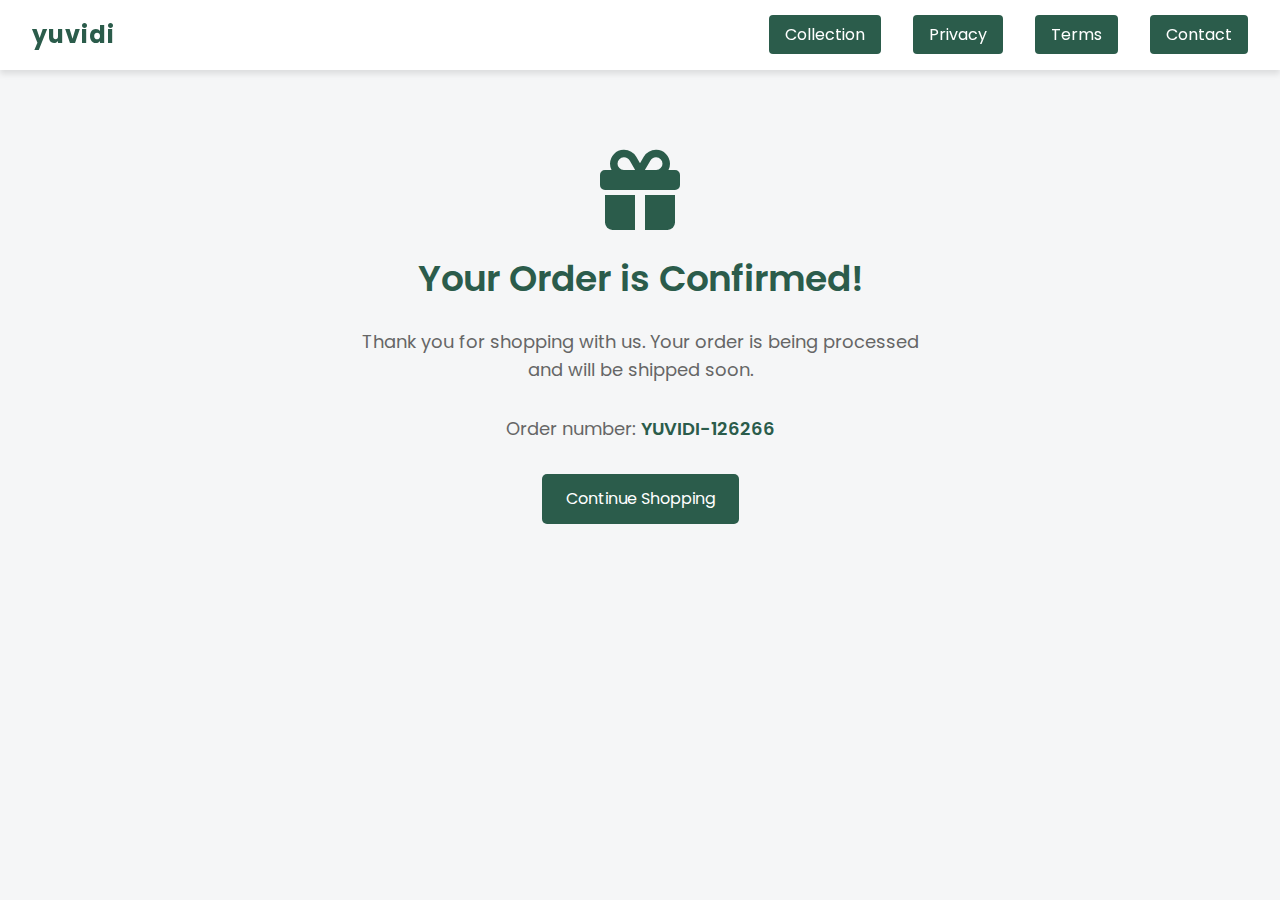
<file: thankyou.html>
<!DOCTYPE html>
<html lang="en">
<head>
    <meta charset="UTF-8">
    <meta name="viewport" content="width=device-width, initial-scale=1.0">
    <title>Thank You - yuvidi</title>
    <link rel="preconnect" href="https://fonts.googleapis.com">
    <link rel="preconnect" href="https://fonts.gstatic.com" crossorigin>
    <link href="https://fonts.googleapis.com/css2?family=Poppins:wght@300;400;500;600;700&display=swap" rel="stylesheet">
    <link rel="stylesheet" href="https://cdnjs.cloudflare.com/ajax/libs/font-awesome/6.0.0/css/all.min.css">
    <link rel="stylesheet" href="styles.css">
    <style>
        .thank-you-section {
            text-align: center;
            padding: 80px 20px;
            max-width: 600px;
            margin: 0 auto;
        }
        .thank-you-icon {
            color: #2B5C4B; /* Updated color */
            font-size: 80px; /* Increased size */
            margin-bottom: 20px;
        }
        .thank-you-title {
            color: #2B5C4B; /* Updated color */
            font-size: 36px; /* Increased size */
            margin-bottom: 20px;
            font-weight: 600; /* Added weight */
        }
        .thank-you-message {
            color: #666;
            margin-bottom: 30px;
            font-size: 18px; /* Increased size */
        }
        .back-to-shop {
            display: inline-block;
            padding: 12px 24px;
            background-color: #2B5C4B; /* Updated color */
            color: white;
            text-decoration: none;
            border-radius: 5px;
            transition: background-color 0.3s;
            font-size: 16px; /* Added font size */
        }
        .back-to-shop:hover {
            background-color: #1E4538; /* Darker shade for hover */
        }
        .order-number {
            font-weight: 600; /* Added weight */
            color: #2B5C4B; /* Updated color */
        }
    </style>
</head>
<body>
    <header class="header">
        <nav class="navbar">
            <div class="logo">
                <a href="index.html">yuvidi</a>
            </div>
            <!-- Hamburger Menu Icon -->
            <div class="hamburger" onclick="toggleMenu()">
                ☰
            </div>
            <!-- Navigation Links -->
            <ul id="nav-links">
                <li><a href="/index.html#products">Collection</a></li>
                <li><a href="privacy.html">Privacy</a></li>
                <li><a href="terms.html">Terms</a></li>
                <li><a href="contact.html">Contact</a></li>
            </ul>
        </nav>
    </header>

    <main>
        <section class="thank-you-section">
            <i class="fas fa-gift thank-you-icon"></i> <!-- Updated icon -->
            <h1 class="thank-you-title">Your Order is Confirmed!</h1> <!-- Updated title -->
            <p class="thank-you-message">Thank you for shopping with us. Your order is being processed and will be shipped soon.</p> <!-- Updated message -->
            <p class="thank-you-message">Order number: <span class="order-number" id="orderNumber"></span></p>
            <a href="/index.html#products" class="back-to-shop">Continue Shopping</a>
        </section>
    </main>

    <!-- Include your existing footer here -->

    <script>
        // Function to generate a random order number
        function generateOrderNumber() {
            const prefix = "YUVIDI"; // Prefix for the order number
            const randomNumber = Math.floor(Math.random() * 1000000); // Random 6-digit number
            return `${prefix}-${randomNumber}`;
        }

        // Display the generated order number
        document.getElementById('orderNumber').textContent = generateOrderNumber();
        function toggleMenu() {
            const navLinks = document.getElementById('nav-links');
            navLinks.classList.toggle('active');
        }
    </script>
</body>
</html>
</file>
<file: styles.css>
:root {
    --primary-color: #2B5C4B;
    --secondary-color: #88B5A7;
    --accent-color: #2B5C4B;
    --text-dark: #2C3E50;
    --text-light: #7F8C8D;
    --background-light: #F5F6F7;
    --white: #FFFFFF;
    --shadow: 0 4px 6px rgba(0, 0, 0, 0.1);
    --transition: all 0.3s ease;
}

/* Base Styles */
* {
    margin: 0;
    padding: 0;
    box-sizing: border-box;
    font-family: 'Poppins', sans-serif;
}

body {
    font-family: 'Poppins', sans-serif;
    line-height: 1.6;
    background-color: var(--background-light);
    color: var(--text-dark);
}

/* Header Styles */

.hamburger {
    display: none; /* Hide by default */
    font-size: 1.5rem;
    cursor: pointer;
    color: var(--primary-color);
}
.header {
    position: fixed;
    top: 0;
    left: 0;
    right: 0;
    background-color: var(--white);
    box-shadow: var(--shadow);
    z-index: 1000;
}

.navbar {
    display: flex;
    justify-content: space-between;
    align-items: center;
    max-width: 1400px;
    margin: 0 auto;
    padding: 1rem 2rem;
}

.logo {
    color: var(--primary-color);
    font-size: 1.5rem;
    font-weight: 700;
    letter-spacing: 1px;
}
.logo a{
    text-decoration: none;
    color: var(--primary-color);
}

.navbar ul {
    display: flex;
    gap: 2rem;
    list-style: none;
}

.navbar ul li a {
    background-color: var(--primary-color);
    color: var(--white);
    text-decoration: none;
    padding: 0.5rem 1rem;
    border-radius: 4px;
    transition: var(--transition);
}

.navbar ul li a:hover,
.navbar ul li a.active {
    background-color: white;
    transform: translateY(-2px);
    color: black;
}

/* Hero Section */
main {
    margin-top: 70px;
}

.hero {
    background-color: var(--white);
    display: flex;
    align-items: center;
    min-height: 600px;
    padding: 2rem;
    position: relative;
    overflow: hidden;
}

.hero-content {
    flex: 1;
    padding: 4rem;
    position: relative;
    z-index: 2;
}


.cta-button {
    padding: 1rem 2rem;
    text-decoration: none;
    background: var(--accent-color);
    color: var(--white);
    border: none;
    border-radius: 8px;
    cursor: pointer;
    font-family: 'Poppins', sans-serif;
    font-weight: 600;
    transition: var(--transition);
}
.cta-button:hover {
    color: black;
    background-color: white;
}

.hero h1 {
    font-size: 3rem;
    font-weight: 700;
    color: var(--primary-color);
    margin-bottom: 1.5rem;
    line-height: 1.2;
}

.hero p {
    font-size: 1.2rem;
    color: var(--text-light);
    margin-bottom: 2rem;
    max-width: 600px;
}

.hero-features {
    display: flex;
    gap: 2rem;
    margin-bottom: 2.5rem;
}

.hero-features span {
    display: flex;
    align-items: center;
    gap: 0.8rem;
    font-size: 1rem;
    color: var(--text-dark);
}

.hero-features i {
    color: var(--accent-color);
    font-size: 1.2rem;
}

.hero-image {
    flex: 1;
    position: relative;
    height: 500px;
}

.hero-image img {
    width: 100%;
    height: 100%;
    object-fit: cover;
    border-radius: 20px;
    box-shadow: var(--shadow);
}

/* Products Section */
.products {
    padding: 4rem 2rem;
    max-width: 1200px;
    margin: 0 auto;
}

.products h2 {
    text-align: center;
    font-size: 2.5rem;
    color: var(--primary-color);
    margin-bottom: 3rem;
}

.product-grid {
    display: grid;
    grid-template-columns: repeat(auto-fit, minmax(280px, 1fr));
    gap: 2rem;
}

.product-card {
    background: var(--white);
    border-radius: 15px;
    overflow: hidden;
    box-shadow: var(--shadow);
    transition: var(--transition);
}

.product-card:hover {
    transform: translateY(-10px);
    box-shadow: 0 8px 15px rgba(0, 0, 0, 0.1);
}

.product-image {
    position: relative;
    padding-top: 100%;
}

.product-image img {
    position: absolute;
    top: 0;
    left: 0;
    width: 100%;
    height: 100%;
    object-fit: cover;
    transition: var(--transition);
}
.product-features{
margin:7%;
}
.product-card:hover .product-image img {
    transform: scale(1.05);
}

.discount-tag {
    position: absolute;
    top: 1rem;
    left: 1rem;
    background-color: var(--accent-color);
    color: var(--white);
    padding: 0.5rem 1rem;
    border-radius: 25px;
    font-weight: 600;
    font-size: 0.9rem;
    box-shadow: var(--shadow);
}

.product-card h3 {
    padding: 1.5rem 1.5rem 0.5rem;
    font-size: 1.2rem;
    color: var(--text-dark);
}

.product-card .description {
    padding: 0 1.5rem;
    color: var(--text-light);
    font-size: 0.9rem;
    min-height: 3rem;
}

.price-container {
    padding: 1rem 1.5rem;
    display: flex;
    align-items: center;
    gap: 1rem;
}

.original-price {
    color: var(--text-light);
    text-decoration: line-through;
    font-size: 0.9rem;
}

.price {
    color: var(--primary-color);
    font-size: 1.3rem;
    font-weight: 600;
}

.product-card button {
    width: calc(100% - 3rem);
    margin: 0 1.5rem 1.5rem;
    padding: 1rem;
    border: none;
    border-radius: 8px;
    background-color: var(--accent-color);
    color: var(--white);
    font-weight: 600;
    cursor: pointer;
    transition: var(--transition);
}

.product-card button:hover {
    background-color:rgb(255, 255, 255);
    color: var(--accent-color);
    transform: translateY(-2px);
}

/* Features Section */
.features {
    background-color: var(--white);
    padding: 6rem 2rem;
    margin: 4rem 0;
}

.features-container {
    max-width: 1200px;
    margin: 0 auto;
    display: grid;
    grid-template-columns: repeat(auto-fit, minmax(250px, 1fr));
    gap: 2.5rem;
}

.feature-card {
    text-align: center;
    padding: 2.5rem 2rem;
    border-radius: 15px;
    background: var(--white);
    box-shadow: var(--shadow);
    transition: var(--transition);
}

.feature-card:hover {
    transform: translateY(-10px);
    box-shadow: 0 8px 15px rgba(0, 0, 0, 0.1);
}

.feature-card i {
    font-size: 2.5rem;
    color: var(--accent-color);
    margin-bottom: 1.5rem;
}

.feature-card h3 {
    color: var(--text-dark);
    margin-bottom: 1rem;
    font-size: 1.2rem;
}

.feature-card p {
    color: var(--text-light);
    font-size: 0.9rem;
}

/* Newsletter Section */
.newsletter {
    width: 100%;
    padding: 4rem 1rem;
    background-color: #f8f8f8;
    display: flex;
    justify-content: center;
    align-items: center;
}

.newsletter::before {
    content: '';
    position: absolute;
    top: 0;
    left: 0;
    right: 0;
    bottom: 0;
}

.newsletter-content {
    max-width: 800px;
    width: 100%;
    text-align: center;
}

.newsletter-content h2 {
    font-size: 2rem;
    margin-bottom: 0.5rem;
    color: #333;
}

.newsletter-content p {
    font-size: 1.1rem;
    margin-bottom: 2rem;
    color: #666;
}

.newsletter-form {
    display: flex;
    flex-direction: column;
    gap: 1rem;
    max-width: 600px;
    margin: 0 auto;
}

.input-group {
    text-align: left;
}

.input-group label {
    display: block;
    margin-bottom: 0.5rem;
    color: #333;
}

.input-group input {
    width: 100%;
    padding: 0.75rem;
    border: 1px solid #ddd;
    border-radius: 4px;
    font-size: 1rem;
}

.input-group input:focus {
    outline: none;
    border-color: #999;
}

.newsletter-form button {
    background-color: #000;
    color: white;
    padding: 0.75rem 2rem;
    border: none;
    border-radius: 4px;
    font-size: 1rem;
    cursor: pointer;
    align-self: flex-end;
    transition: background-color 0.3s;
}

.newsletter-form button:hover {
    background-color: #333;
}

.legal-content{
    max-width: 1200px;
    margin-left: 3rem;
    margin-right: 4rem;
    padding-top: 100px;
}
/* .legal-content h1 {
    font-size: 4rem;
} */
.terms-header {
    color: var(--primary-color);
    padding: 20px 10px;
    text-align: center;
}

.terms-header__title {
    margin: 0;
}

.terms-container {
    max-width: 800px;
    margin: 20px auto;
    background: white;
    padding: 20px;
    box-shadow: 0 4px 6px rgba(0, 0, 0, 0.1);
    border-radius: 8px;
}

.terms-section__title {
    color: var(--primary-color);
    margin-top: 20px;
}

.terms-section__paragraph {
    margin: 10px 0;
}

.terms-section__list {
    padding-left: 20px;
}

.terms-section__list-item {
    margin: 5px 0;
}

.terms-footer {
    text-align: center;
    padding: 10px;
    background-color: #007bff;
    color: white;
    position: relative;
    bottom: 0;
    width: 100%;
}

.terms-footer__text {
    margin: 0;
}

.privacy-policy .policy-section {
    margin-top: 2rem;
    margin-bottom: 2rem;
}

/* Responsive Design */
@media (max-width: 1024px) {
    .hero {
        flex-direction: column;
        text-align: center;
        padding: 2rem 1rem;
    }

    .hero-content {
        padding: 2rem 1rem;
    }

    .hero-features {
        justify-content: center;
        flex-wrap: wrap;
    }

    .hero-image {
        height: 400px;
        margin-top: 2rem;
    }
}

@media (max-width: 768px) {
    .hamburger {
        display: block; /* Show on mobile */
    }

    .navbar {
        padding: 1rem;
    }

    .navbar ul {
        display: none; /* Hide nav links by default on mobile */
        flex-direction: column;
        gap: 1rem;
        position: absolute;
        top: 60px; /* Adjust based on header height */
        left: 0;
        right: 0;
        background-color: var(--white);
        padding: 1rem;
        box-shadow: var(--shadow);
    }

    .navbar ul.active {
        display: flex; /* Show nav links when active */
    }

    .navbar ul li a {
        width: 100%;
        text-align: center;
    }
    .hero h1 {
        font-size: 2.5rem;
    }

    .products {
        padding: 2rem 1rem;
    }

    .newsletter-form {
        flex-direction: column;
        padding: 0 1rem;
    }

    .feature-card {
        padding: 2rem 1.5rem;
    }
}

@media (max-width: 480px) {
    .hero h1 {
        font-size: 2rem;
    }

    .hero p {
        font-size: 1rem;
    }

    .product-card {
        margin: 0 1rem;
    }

    .features {
        padding: 4rem 1rem;
    }
}

/* Footer Styles */
.footer {
    background-color: #000;
    color: #fff;
    padding: 40px 20px;
}

.footer-content {
    max-width: 1200px;
    margin: 0 auto;
}

.footer-grid {
    display: grid;
    grid-template-columns: repeat(2, 1fr);
    gap: 30px;
    margin-bottom: 30px;
}

.footer-section h3 {
    color: #fff;
    font-size: 18px;
    margin-bottom: 20px;
    font-weight: 500;
    text-align: left;
}


.footer-logo {
    font-size: 1.8rem;
    font-weight: 700;
    margin-bottom: 1rem;
    color: #fff;
}

.company-desc {
    color: #808080;
    font-size: 14px;
    margin: 15px 0;
}

.social-links {
    display: flex;
    gap: 15px;
    margin-top: 20px;
}

.social-links a {
    color: #fff;
    background-color: #333;
    width: 35px;
    height: 35px;
    border-radius: 50%;
    display: flex;
    align-items: center;
    justify-content: center;
    text-decoration: none;
    transition: background-color 0.3s ease;
}

.social-links a:hover {
    color: var(--accent-color);
}

.footer-section ul {
    list-style: none;
    padding: 0;
    margin: 0;
}

.footer-section ul li {
    margin-bottom: 12px;
}

.footer-section ul li a {
    color: #808080;
    text-decoration: none;
    font-size: 14px;
    transition: color 0.3s ease;
}

.footer-section ul li a:hover {
    color: #fff;
}

.contact-info p {
    color: #808080;
    margin-bottom: 10px;
    font-size: 14px;
}

.contact-info i {
    color: var(--accent-color);
}

.payment-methods {
    margin-top: 20px;
    display: flex;
    gap: 10px;
    color: #808080;
}

.footer-bottom {
    border-top: 1px solid #333;
    padding-top: 20px;
    margin-top: 30px;
}

.footer-bottom-content {
    display: flex;
    justify-content: space-between;
    align-items: center;
    color: #808080;
    font-size: 14px;
}

.footer-bottom p {
    color: #999;
}

.footer-bottom-links {
    display: flex;
    gap: 20px;
}

.footer-bottom-links a {
    color: #808080;
    text-decoration: none;
    transition: color 0.3s ease;
}

.footer-bottom-links a:hover {
    color: #fff;
}


@media (max-width: 992px) {
    .footer-grid {
        grid-template-columns: repeat(2, 1fr);
    }
}
/* Responsive Footer */
@media (max-width: 768px) {
    .footer-grid {
        grid-template-columns: repeat(2, 1fr);
        gap: 2rem;
    }

    .footer-bottom-content {
        flex-direction: column;
        text-align: center;
    }

    .footer-bottom-links {
        justify-content: center;
    }
}

@media (max-width: 576px) {
    .footer-grid {
        grid-template-columns: 1fr;
    }
    
    .footer-bottom-content {
        flex-direction: column;
        text-align: center;
        gap: 15px;
    }
    
    .footer-bottom-links {
        flex-direction: column;
        gap: 10px;
        align-items: center;
    }
}

@media (max-width: 480px) {
    .footer-grid {
        grid-template-columns: 1fr;
    }

    .footer {
        padding: 2rem 0 0;
    }

    .footer-content {
        padding: 0 1rem;
    }

    .payment-methods {
        justify-content: center;
    }
}

/* Products Page Specific Styles */
.products-hero {
    background-color: var(--primary-color);
    padding: 4rem 2rem;
    text-align: center;
    color: var(--white);
    margin-bottom: 2rem;
}

.products-hero h1 {
    font-size: 2.5rem;
    margin-bottom: 1rem;
}

.products-hero p {
    font-size: 1.1rem;
    opacity: 0.9;
}

.products-header {
    display: flex;
    justify-content: flex-end;
    margin-bottom: 2rem;
    padding: 0 2rem;
}

.filters select {
    padding: 0.8rem 1.5rem;
    border: 1px solid #ddd;
    border-radius: 8px;
    font-family: 'Poppins', sans-serif;
    font-size: 0.9rem;
    color: var(--text-dark);
    cursor: pointer;
    background-color: var(--white);
}

.products-section {
    max-width: 1200px;
    margin: 0 auto;
    padding: 2rem 0;
}

/* Badge Styles */
.product-badges {
    position: absolute;
    top: 1rem;
    right: 1rem;
    display: flex;
    flex-direction: column;
    gap: 0.5rem;
}

.badge {
    padding: 0.4rem 0.8rem;
    border-radius: 4px;
    font-size: 0.8rem;
    font-weight: 600;
    color: var(--white);
}

.badge.new {
    background-color: #2ecc71;
}

.badge.bestseller {
    background-color: #e74c3c;
}

.badge.trending {
    background-color: #3498db;
}

/* Responsive adjustments */
@media (max-width: 768px) {
    .products-hero {
        padding: 3rem 1rem;
    }

    .products-header {
        padding: 0 1rem;
    }

    .filters select {
        width: 100%;
    }
}

/* Contact Form Styles */
.contact-section {
    max-width: 800px;
    margin: 2rem auto;
    padding: 0 1rem;
}


.form-group {
    margin-bottom: 1.5rem;
}

.form-group label {
    display: block;
    margin-bottom: 0.5rem;
    font-weight: bold;
}

.form-group input,
.form-group textarea {
    width: 100%;
    padding: 0.5rem;
    border: 1px solid #ddd;
    border-radius: 4px;
    font-size: 1rem;
}

.form-group textarea {
    resize: vertical;
}

.submit-btn {
    background-color: #007bff;
    color: white;
    padding: 0.75rem 1.5rem;
    border: none;
    border-radius: 4px;
    cursor: pointer;
    font-size: 1rem;
}

.submit-btn:hover {
    background-color: #0056b3;
}
</file>
